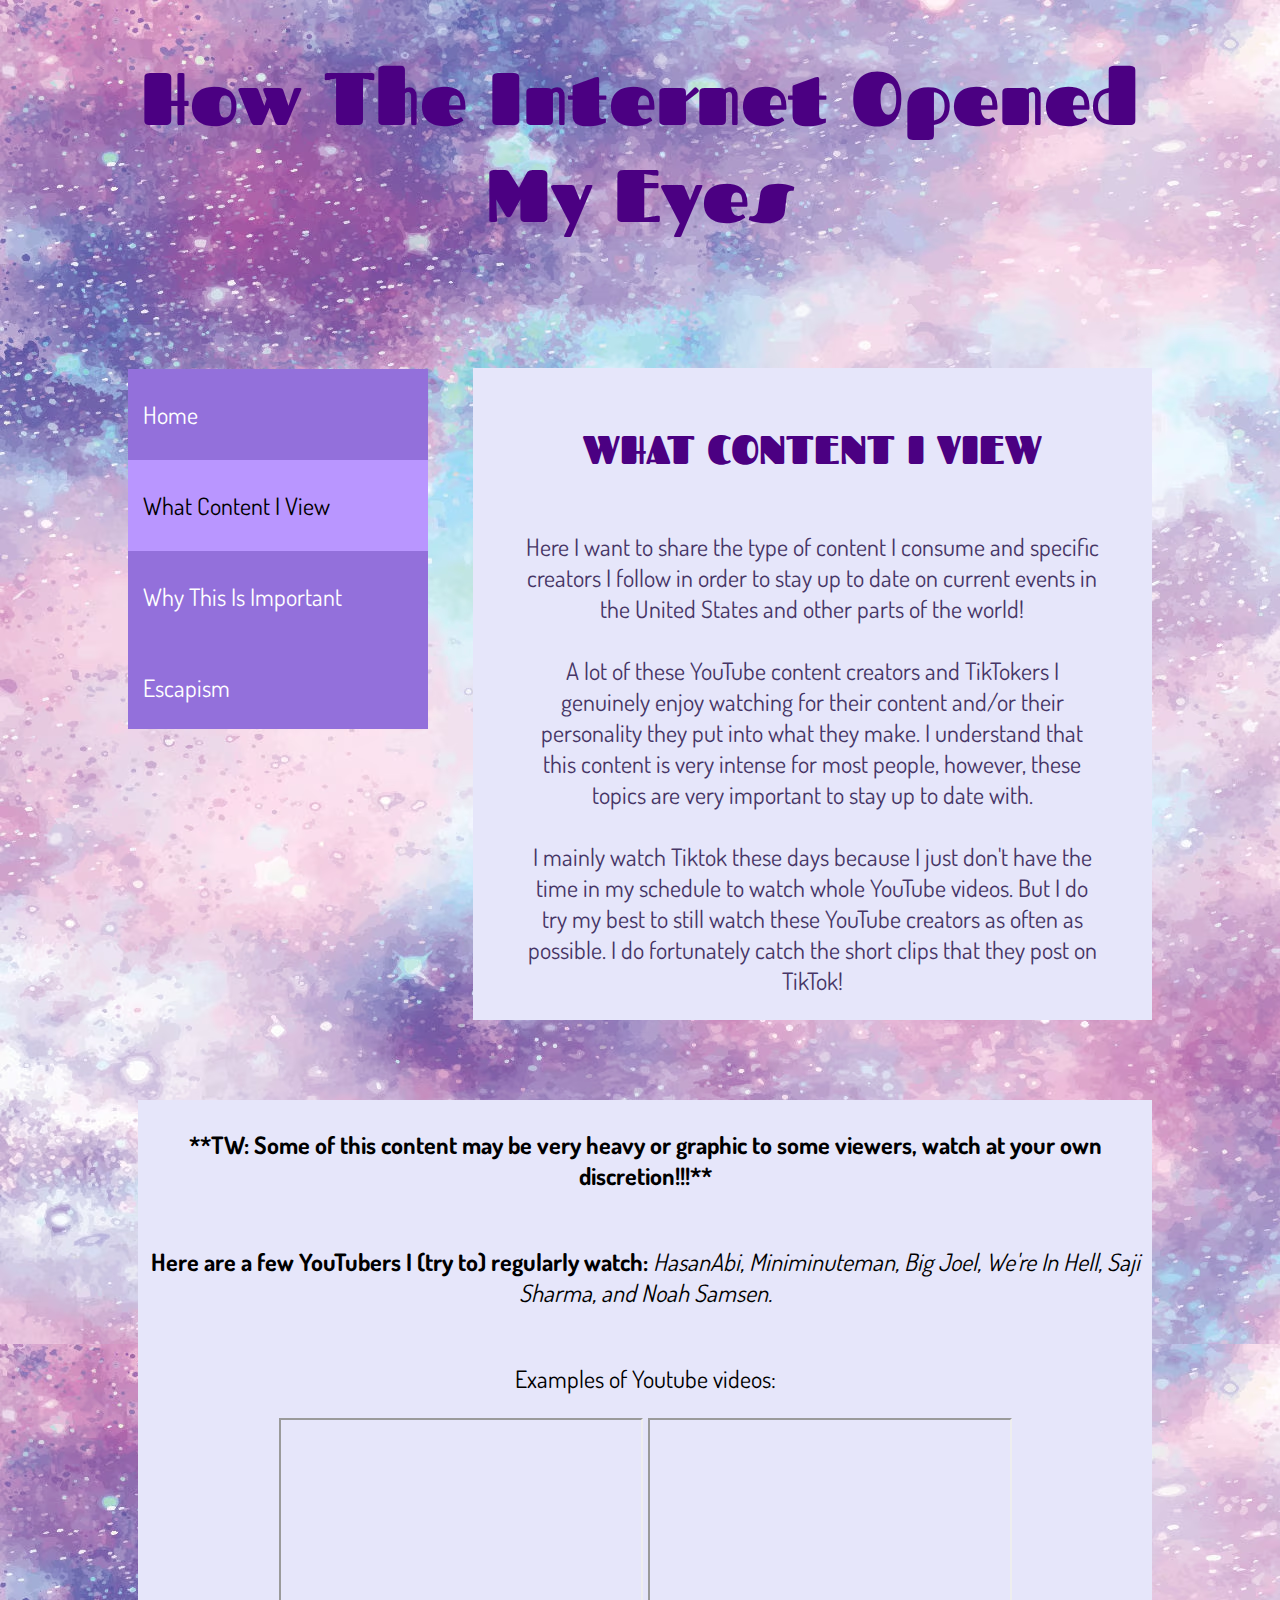
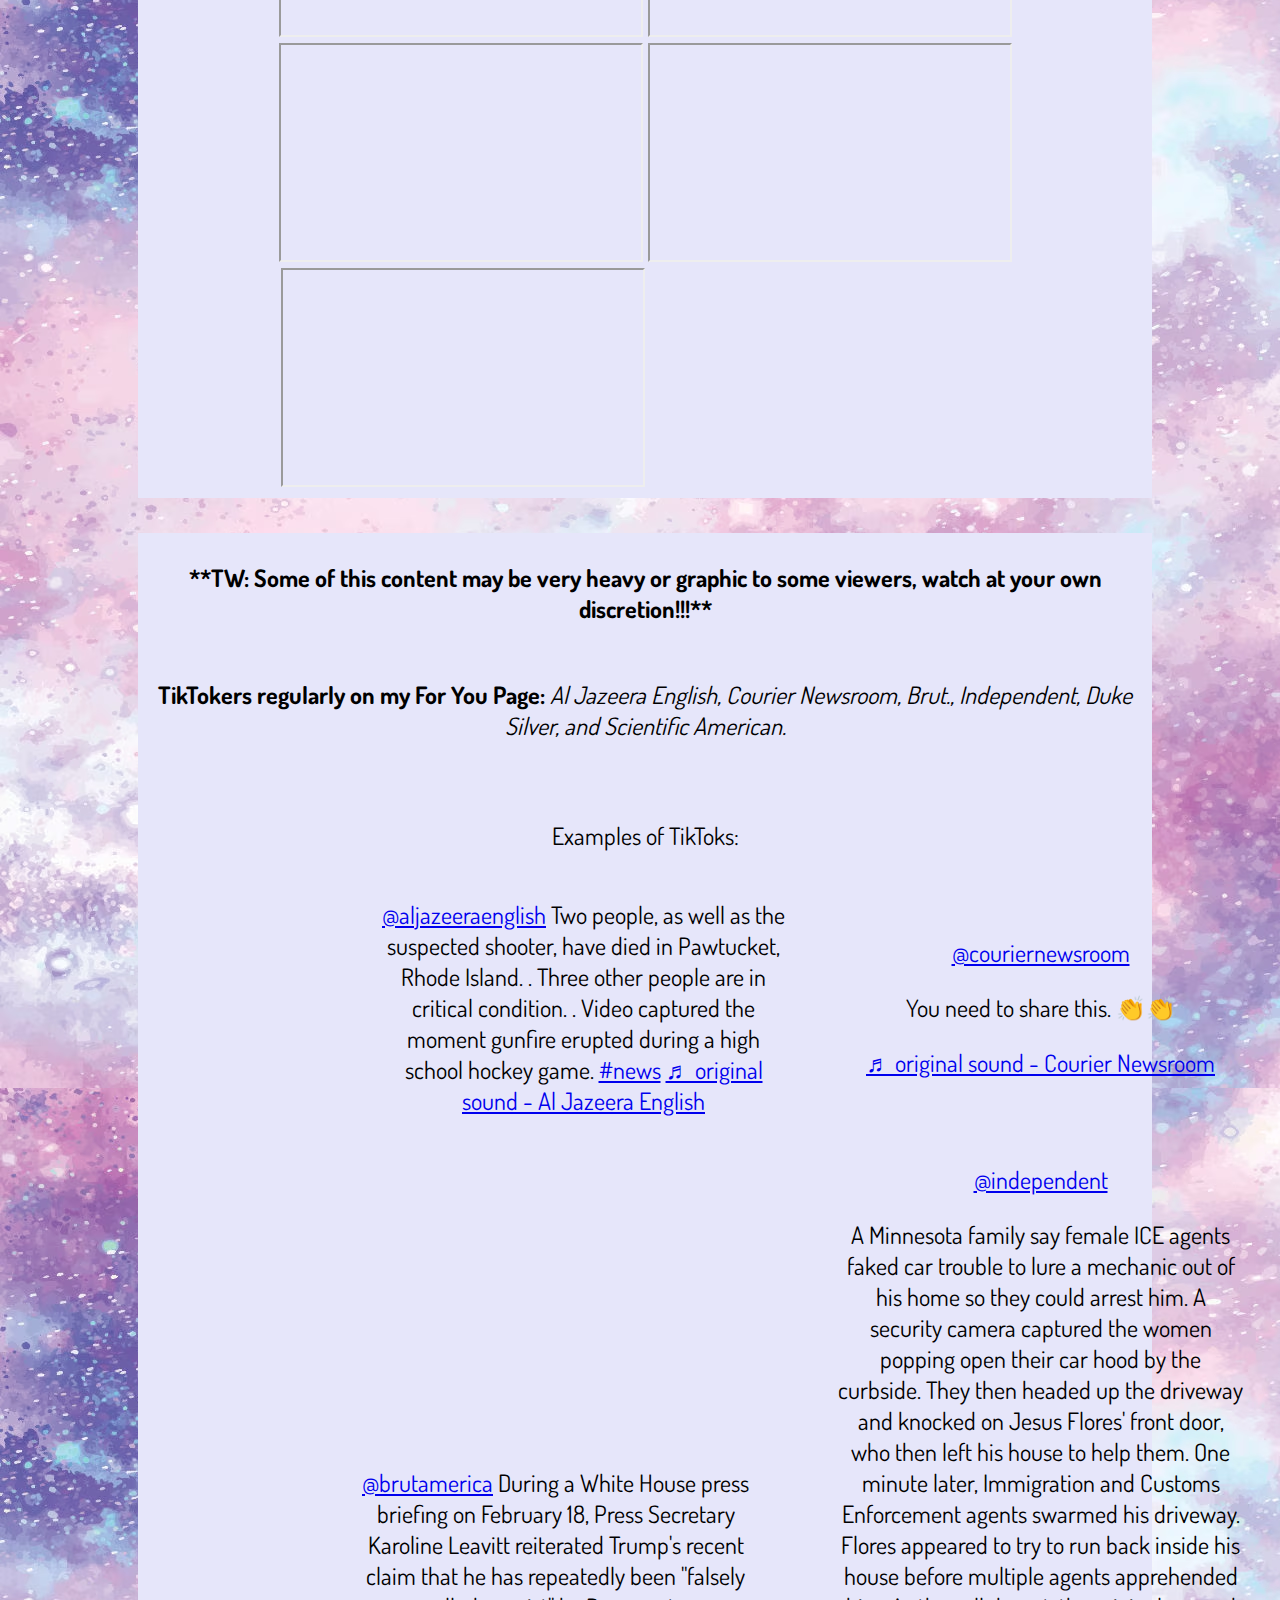
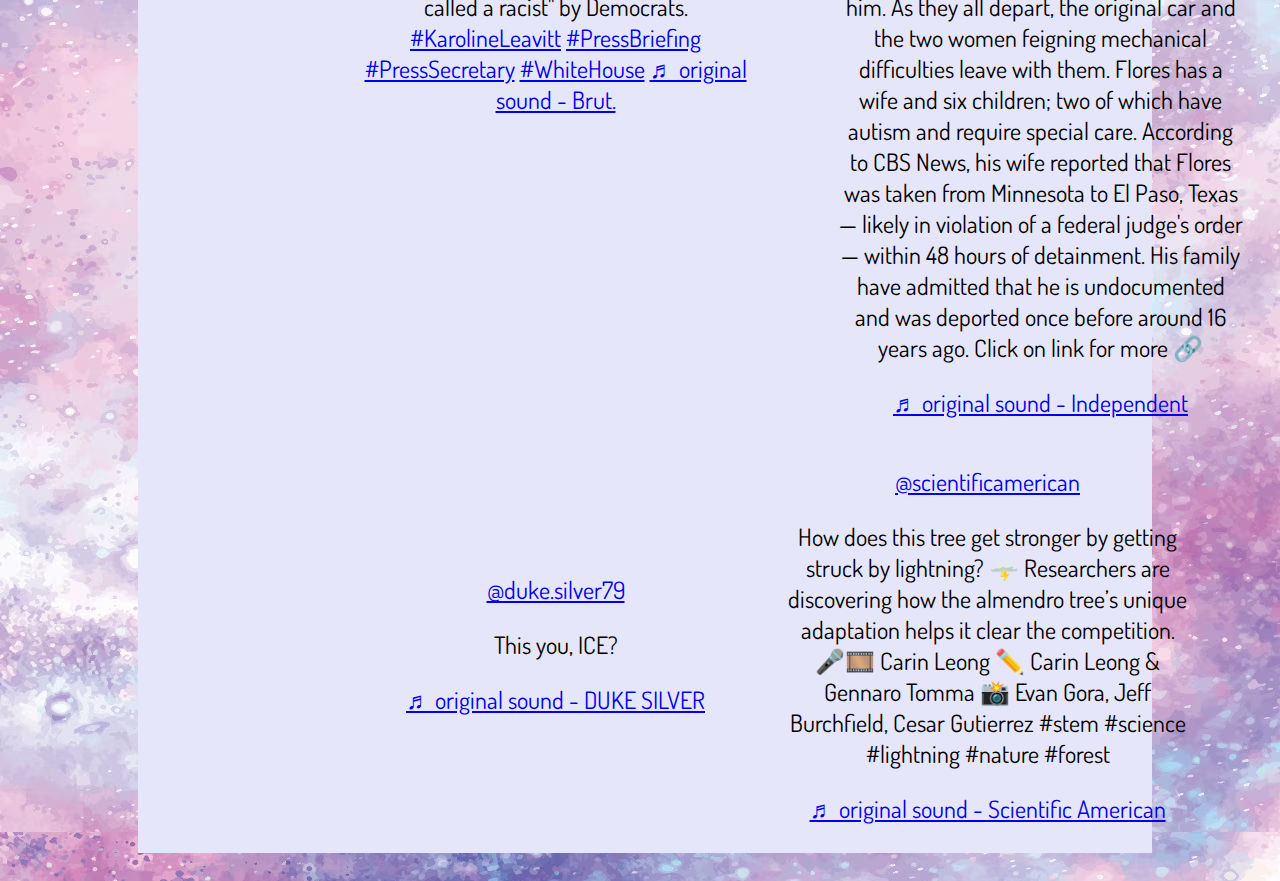
<file: content.html>
<!DOCTYPE html>
<html lang="en">
<head>
    <link rel="preconnect" href="https://fonts.googleapis.com">
    <link rel="preconnect" href="https://fonts.gstatic.com" crossorigin>
    <link href="https://fonts.googleapis.com/css2?family=Dosis:wght@200..800&family=Sulphur+Point:wght@300;400;700&display=swap" rel="stylesheet">
    <link rel="preconnect" href="https://fonts.googleapis.com">
<link rel="preconnect" href="https://fonts.gstatic.com" crossorigin>
<link href="https://fonts.googleapis.com/css2?family=Fascinate&display=swap" rel="stylesheet">
    <link rel="stylesheet" href="content.css">
    <title>Web Zine by Angel Fearrington</title>
    <meta name="viewport" content="width=device-width, initial-scale=1.0">
</head>
<body>
 <div id="page"></div>
 <div id="title">
    <h1><b>How The Internet Opened My Eyes</b></h1>
 </div>
 <br>
 <br>
 <br>
 <div class="grid-container">  
    <nav id="navbar" style="margin-bottom:10px;">
        <ul>
            <li><a href="index.html">Home</a></li>
            <li><a class="active" href="content.html">What Content I View</a></li>
            <li><a href="important.html">Why This Is Important</a></li>
            <li><a href="escapism.html">Escapism</a></li>
        </ul>  
    </nav>
 <div id="welcome">
    <div id="home">
      <br>
    <b>WHAT CONTENT I VIEW</b>
    </div> 
    <br> 
     <p>Here I want to share the type of content I consume and specific creators I follow in order to stay up to date on current events in the United States and other parts of the world!
      <br>
      <br>
     A lot of these YouTube content creators and TikTokers I genuinely enjoy watching for their content and/or their personality they put into what they make. I understand that this content is very intense for most people, however, these topics are very important to stay up to date with.
    <br>
    <br>
     I mainly watch Tiktok these days because I just don't have the time in my schedule to watch whole YouTube videos. But I do try my best to still watch these YouTube creators as often as possible. I do fortunately catch the short clips that they post on TikTok!</p> 
  </div>      
<br>

</div>
<br>
<br>
<div id="contentExamples">
  <div id="contentExamplesTitle">
  <h3>**TW: Some of this content may be very heavy or graphic to some viewers, watch at your own discretion!!!**</h3>
    <br>
    <b>Here are a few YouTubers I (try to) regularly watch: </b><i>HasanAbi, Miniminuteman, Big Joel, We're In Hell, Saji Sharma, and Noah Samsen.</i>
    <br>
    <br>
  <p>Examples of Youtube videos:</p></div>
  <div id="videos">
<iframe width="360" height="215" src="https://www.youtube.com/embed/rDOyXdib-A4?si=cSvR97lS97F_jTz0" title="YouTube video player" frameborder="2" allow="accelerometer; autoplay; clipboard-write; encrypted-media; gyroscope; picture-in-picture; web-share" referrerpolicy="strict-origin-when-cross-origin" allowfullscreen></iframe>

<iframe width="360" height="215" src="https://www.youtube.com/embed/EXCOCT2w0qA?si=U9lH_7FO6GdYnrlg" title="YouTube video player" frameborder="2" allow="accelerometer; autoplay; clipboard-write; encrypted-media; gyroscope; picture-in-picture; web-share" referrerpolicy="strict-origin-when-cross-origin" allowfullscreen></iframe>

<iframe width="360" height="215" src="https://www.youtube.com/embed/AOesmBsJAvU?si=4fp2eGE5r8ND_dAT" title="YouTube video player" frameborder="2" allow="accelerometer; autoplay; clipboard-write; encrypted-media; gyroscope; picture-in-picture; web-share" referrerpolicy="strict-origin-when-cross-origin" allowfullscreen></iframe>

<iframe width="360" height="215" src="https://www.youtube.com/embed/Pf64nBAfujk?si=loQQep-ymdvn9nu1" title="YouTube video player" frameborder="2" allow="accelerometer; autoplay; clipboard-write; encrypted-media; gyroscope; picture-in-picture; web-share" referrerpolicy="strict-origin-when-cross-origin" allowfullscreen></iframe>

<iframe width="360" height="215" src="https://www.youtube.com/embed/e8wxe5WL66g?si=dy6m0dbs75bG9uYX" title="YouTube video player" frameborder="2" allow="accelerometer; autoplay; clipboard-write; encrypted-media; gyroscope; picture-in-picture; web-share" referrerpolicy="strict-origin-when-cross-origin" allowfullscreen></iframe>

<iframe width="360" height="215" src="https://www.youtube.com/embed/Xyj2Jy0SlKs?si=xNBRfyqRU-8x59S-" title="YouTube video player" frameborder="0" allow="accelerometer; autoplay; clipboard-write; encrypted-media; gyroscope; picture-in-picture; web-share" referrerpolicy="strict-origin-when-cross-origin" allowfullscreen></iframe>
</div>
</div>
<br>
<div id="tiktokContent">
  <div id="tiktokContentExamples">
    <h3>**TW: Some of this content may be very heavy or graphic to some viewers, watch at your own discretion!!!**</h3>
    <br>
    <b>TikTokers regularly on my For You Page:</b> <i>Al Jazeera English, Courier Newsroom, Brut., Independent, Duke Silver, and Scientific American.</i></p>
    <br>
<p>Examples of TikToks:</p></div>
<div id="tiktoks">
<blockquote class="tiktok-embed" cite="https://www.tiktok.com/@aljazeeraenglish/video/7607802754345585951" data-video-id="7607802754345585951" style="max-width: 405px;min-width: 125px;" > <section> <a target="_blank" title="@aljazeeraenglish" href="https://www.tiktok.com/@aljazeeraenglish?refer=embed">@aljazeeraenglish</a> Two people, as well as the suspected shooter, have died in Pawtucket, Rhode Island.  . Three other people are in critical condition.  . Video captured the moment gunfire erupted during a high school hockey game. <a title="news" target="_blank" href="https://www.tiktok.com/tag/news?refer=embed">#news</a> <a target="_blank" title="♬ original sound  - Al Jazeera English" href="https://www.tiktok.com/music/original-sound-Al-Jazeera-English-7607807957698497310?refer=embed">♬ original sound  - Al Jazeera English</a> </section> </blockquote> <script async src="https://www.tiktok.com/embed.js"></script>

<blockquote class="tiktok-embed" cite="https://www.tiktok.com/@couriernewsroom/video/7606378879057399054" data-video-id="7606378879057399054" style="max-width: 405px;min-width: 125px;" > <section> <a target="_blank" title="@couriernewsroom" href="https://www.tiktok.com/@couriernewsroom?refer=embed">@couriernewsroom</a> <p>You need to share this. 👏👏</p> <a target="_blank" title="♬ original sound - Courier Newsroom" href="https://www.tiktok.com/music/original-sound-7606378882689813261?refer=embed">♬ original sound - Courier Newsroom</a> </section> </blockquote> <script async src="https://www.tiktok.com/embed.js"></script>
</div>
<div id="tiktoksTwo">
<blockquote class="tiktok-embed" cite="https://www.tiktok.com/@brutamerica/video/7608300473052859662" data-video-id="7608300473052859662" style="max-width: 405px;min-width: 125px;" > <section> <a target="_blank" title="@brutamerica" href="https://www.tiktok.com/@brutamerica?refer=embed">@brutamerica</a> During a White House press briefing on February 18, Press Secretary Karoline Leavitt reiterated Trump&#39;s recent claim that he has repeatedly been &#34;falsely called a racist&#34; by Democrats. <a title="karolineleavitt" target="_blank" href="https://www.tiktok.com/tag/karolineleavitt?refer=embed">#KarolineLeavitt</a> <a title="pressbriefing" target="_blank" href="https://www.tiktok.com/tag/pressbriefing?refer=embed">#PressBriefing</a> <a title="presssecretary" target="_blank" href="https://www.tiktok.com/tag/presssecretary?refer=embed">#PressSecretary</a> <a title="whitehouse" target="_blank" href="https://www.tiktok.com/tag/whitehouse?refer=embed">#WhiteHouse</a> <a target="_blank" title="♬ original sound  - Brut." href="https://www.tiktok.com/music/original-sound-Brut-7608300533425736461?refer=embed">♬ original sound  - Brut.</a> </section> </blockquote> <script async src="https://www.tiktok.com/embed.js"></script>

<blockquote class="tiktok-embed" cite="https://www.tiktok.com/@independent/video/7607905832986021153" data-video-id="7607905832986021153" style="max-width: 405px;min-width: 125px;" > <section> <a target="_blank" title="@independent" href="https://www.tiktok.com/@independent?refer=embed">@independent</a> <p>A Minnesota family say female ICE agents faked car trouble to lure a mechanic out of his home so they could arrest him. A security camera captured the women popping open their car hood by the curbside. They then headed up the driveway and knocked on Jesus Flores&#39; front door, who then left his house to help them. One minute later, Immigration and Customs Enforcement agents swarmed his driveway. Flores appeared to try to run back inside his house before multiple agents apprehended him. As they all depart, the original car and the two women feigning mechanical difficulties leave with them. Flores has a wife and six children; two of which have autism and require special care. According to CBS News, his wife reported that Flores was taken from Minnesota to El Paso, Texas — likely in violation of a federal judge&#39;s order — within 48 hours of detainment. His family have admitted that he is undocumented and was deported once before around 16 years ago. Click on link for more 🔗</p> <a target="_blank" title="♬ original sound  - Independent" href="https://www.tiktok.com/music/original-sound-Independent-7607905881057315616?refer=embed">♬ original sound  - Independent</a> </section> </blockquote> <script async src="https://www.tiktok.com/embed.js"></script>
</div>
<div id="tiktoksThree">
<blockquote class="tiktok-embed" cite="https://www.tiktok.com/@duke.silver79/video/7601206098955160845" data-video-id="7601206098955160845" style="max-width: 405px;min-width: 125px;" > <section> <a target="_blank" title="@duke.silver79" href="https://www.tiktok.com/@duke.silver79?refer=embed">@duke.silver79</a> <p>This you, ICE? </p> <a target="_blank" title="♬ original sound - DUKE SILVER" href="https://www.tiktok.com/music/original-sound-7601206127895792439?refer=embed">♬ original sound - DUKE SILVER</a> </section> </blockquote> <script async src="https://www.tiktok.com/embed.js"></script>

<blockquote class="tiktok-embed" cite="https://www.tiktok.com/@scientificamerican/video/7593415064384736525" data-video-id="7593415064384736525" style="max-width: 405px;min-width: 125px;" > <section> <a target="_blank" title="@scientificamerican" href="https://www.tiktok.com/@scientificamerican?refer=embed">@scientificamerican</a> <p>How does this tree get stronger by getting struck by lightning? 🌩️ Researchers are discovering how the almendro tree’s unique adaptation helps it clear the competition. 🎤🎞️ Carin Leong ✏️ Carin Leong &#38; Gennaro Tomma 📸 Evan Gora, Jeff Burchfield, Cesar Gutierrez #stem #science #lightning #nature #forest</p> <a target="_blank" title="♬ original sound  - Scientific American" href="https://www.tiktok.com/music/original-sound-Scientific-American-7593415139961965367?refer=embed">♬ original sound  - Scientific American</a> </section> </blockquote> <script async src="https://www.tiktok.com/embed.js"></script>
</div>
</div>      
<br>

<script>
    window.addEventListener('mousemove', function(e) {
      var arr = [1, 0.9, 0.8, 0.5, 0.2];

      arr.forEach(function(i) {
        var x = (1 - i) * 75;
        var star = document.createElement('div');

        star.className = 'star';
        star.style.top = e.pageY + Math.round(Math.random() * x - x / 2) + 'px';
        star.style.left = e.pageX + Math.round(Math.random() * x - x / 2) + 'px';

        document.body.appendChild(star);

        window.setTimeout(function() {
          document.body.removeChild(star);
        }, Math.round(Math.random() * i * 600));
      });
    }, false);
</script>
</body>
</html>
</file>
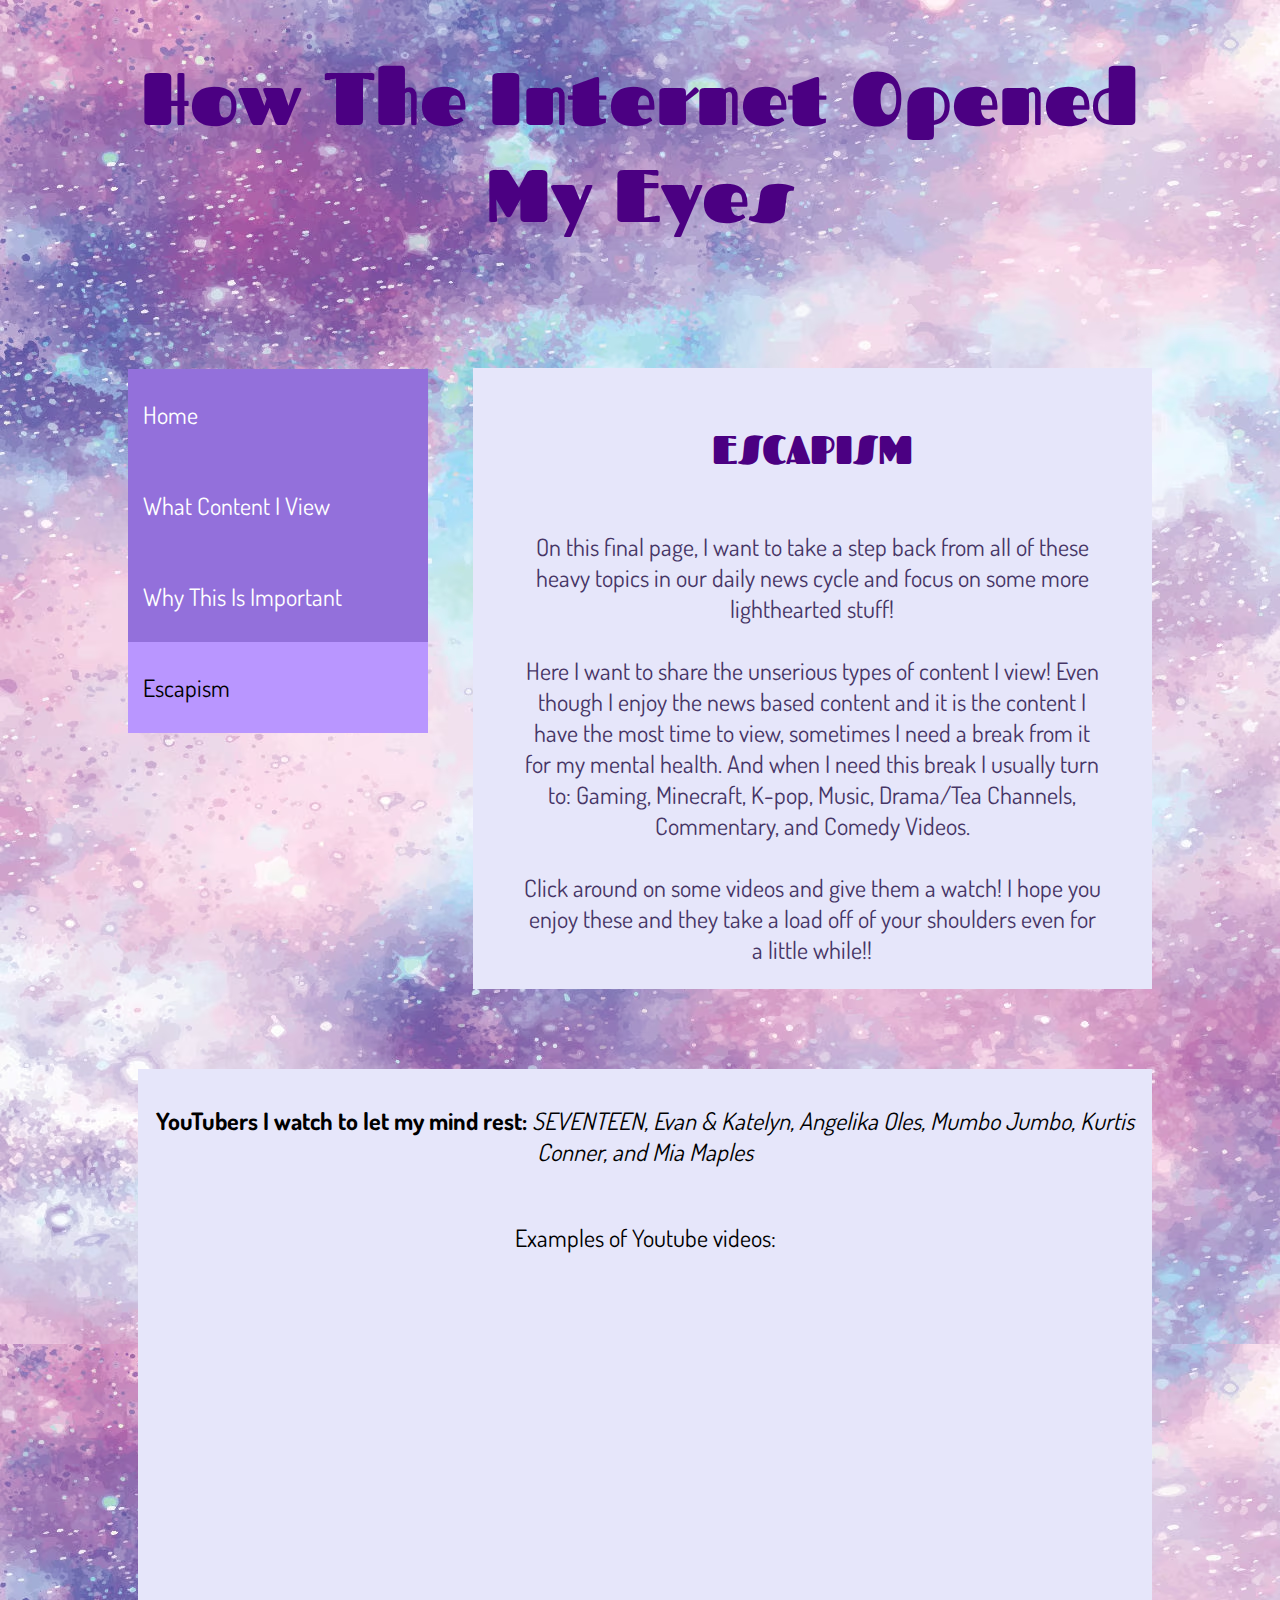
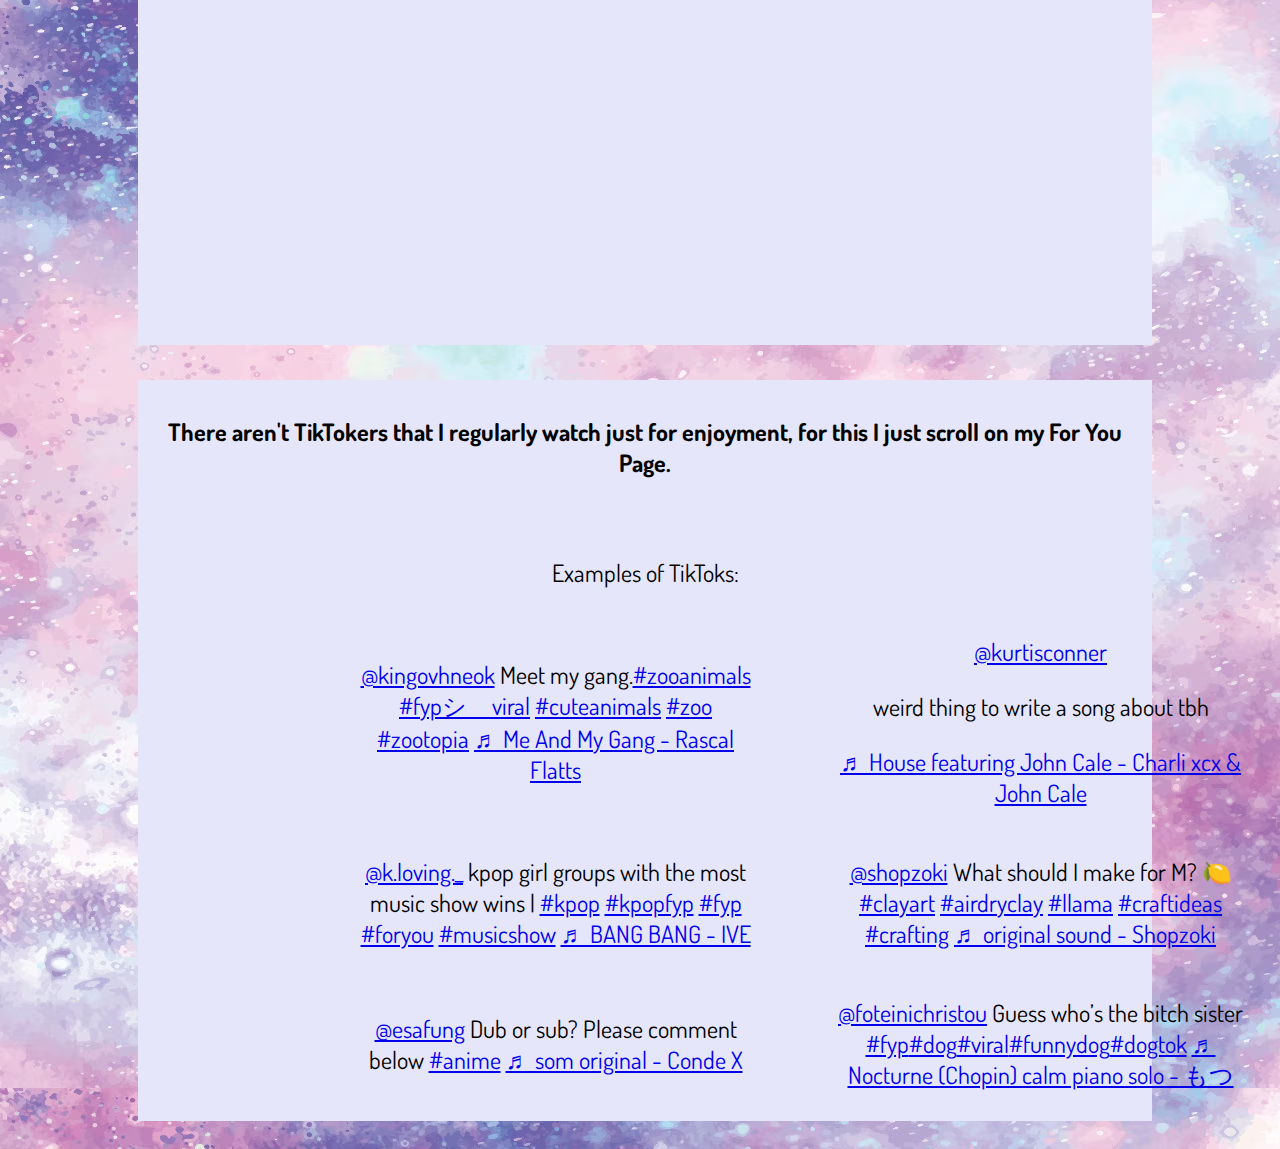
<file: escapism.html>
<!DOCTYPE html>
<html lang="en">
<head>
    <link rel="preconnect" href="https://fonts.googleapis.com">
    <link rel="preconnect" href="https://fonts.gstatic.com" crossorigin>
    <link href="https://fonts.googleapis.com/css2?family=Dosis:wght@200..800&family=Sulphur+Point:wght@300;400;700&display=swap" rel="stylesheet">
    <link rel="preconnect" href="https://fonts.googleapis.com">
<link rel="preconnect" href="https://fonts.gstatic.com" crossorigin>
<link href="https://fonts.googleapis.com/css2?family=Fascinate&display=swap" rel="stylesheet">
    <link rel="stylesheet" href="escapism.css">
    <title>Web Zine by Angel Fearrington</title>
    <meta name="viewport" content="width=device-width, initial-scale=1.0">
</head>
<body>
 <div id="page"></div>
 <div id="title">
    <h1><b>How The Internet Opened My Eyes</b></h1>
 </div>
 <br>
 <br>
 <br>
 <div class="grid-container">  
    <nav id="navbar" style="margin-bottom:10px;">
        <ul>
            <li><a href="index.html">Home</a></li>
            <li><a href="content.html">What Content I View</a></li>
            <li><a href="important.html">Why This Is Important</a></li>
            <li><a class="active" href="escapism.html">Escapism</a></li>
        </ul>  
    </nav>
 <div id="welcome">
    <div id="home">
      <br>
    <b>ESCAPISM</b>
    </div> 
    <br> 
     <p>On this final page, I want to take a step back from all of these heavy topics in our daily news cycle and focus on some more lighthearted stuff!
      <br>
      <br>
     Here I want to share the unserious types of content I view! Even though I enjoy the news based content and it is the content I have the most time to view, sometimes I need a break from it for my mental health. And when I need this break I usually turn to: Gaming, Minecraft, K-pop, Music, Drama/Tea Channels, Commentary, and Comedy Videos.
    <br>
    <br>
    Click around on some videos and give them a watch! I hope you enjoy these and they take a load off of your shoulders even for a little while!!</p>
  </div>      
<br>

</div>
<br>
<br>
<div id="contentExamples">
  <div id="contentExamplesTitle">
    <br>
    <b>YouTubers I watch to let my mind rest:</b><i> SEVENTEEN, Evan & Katelyn, Angelika Oles, Mumbo Jumbo, Kurtis Conner, and Mia Maples</i>
    <br>
    <br>
  <p>Examples of Youtube videos:</p></div>
  <div id="videos">
<iframe width="360" height="215" src="https://www.youtube.com/embed/QqpuUz2TUB0?si=AuO1me32g0IscJQ9" title="YouTube video player" frameborder="0" allow="accelerometer; autoplay; clipboard-write; encrypted-media; gyroscope; picture-in-picture; web-share" referrerpolicy="strict-origin-when-cross-origin" allowfullscreen></iframe>
<iframe width="360" height="215" src="https://www.youtube.com/embed/6pq4pgpQTf4?si=rCN5Dc1fqk04pFKl" title="YouTube video player" frameborder="0" allow="accelerometer; autoplay; clipboard-write; encrypted-media; gyroscope; picture-in-picture; web-share" referrerpolicy="strict-origin-when-cross-origin" allowfullscreen></iframe>
<iframe width="360" height="215" src="https://www.youtube.com/embed/Dws37gZWBCs?si=PPk_7gmfnBEmFq7F" title="YouTube video player" frameborder="0" allow="accelerometer; autoplay; clipboard-write; encrypted-media; gyroscope; picture-in-picture; web-share" referrerpolicy="strict-origin-when-cross-origin" allowfullscreen></iframe>
<iframe width="360" height="215" src="https://www.youtube.com/embed/IOPmtJgxznw?si=YUmrhWfO3bIQxwnt" title="YouTube video player" frameborder="0" allow="accelerometer; autoplay; clipboard-write; encrypted-media; gyroscope; picture-in-picture; web-share" referrerpolicy="strict-origin-when-cross-origin" allowfullscreen></iframe>
<iframe width="360" height="215" src="https://www.youtube.com/embed/aPKHQmzRMrQ?si=9aASMCanxRbB-22q" title="YouTube video player" frameborder="0" allow="accelerometer; autoplay; clipboard-write; encrypted-media; gyroscope; picture-in-picture; web-share" referrerpolicy="strict-origin-when-cross-origin" allowfullscreen></iframe>
<iframe width="360" height="215" src="https://www.youtube.com/embed/LeGcbc87JxU?si=Rc9tjP5YfqXPytxz" title="YouTube video player" frameborder="0" allow="accelerometer; autoplay; clipboard-write; encrypted-media; gyroscope; picture-in-picture; web-share" referrerpolicy="strict-origin-when-cross-origin" allowfullscreen></iframe>
</div>
</div>
<br>
<div id="tiktokContent">
  <div id="tiktokContentExamples">
    <br>
    <b>There aren't TikTokers that I regularly watch just for enjoyment, for this I just scroll on my For You Page.</b></p>
    <br>
<p>Examples of TikToks:</p></div>
<div id="tiktoks">
<blockquote class="tiktok-embed" cite="https://www.tiktok.com/@kingovhneok/video/7608003559556123917" data-video-id="7608003559556123917" style="max-width: 405px;min-width: 125px;" > <section> <a target="_blank" title="@kingovhneok" href="https://www.tiktok.com/@kingovhneok?refer=embed">@kingovhneok</a> Meet my gang.<a title="zooanimals" target="_blank" href="https://www.tiktok.com/tag/zooanimals?refer=embed">#zooanimals</a> <a title="fypシ゚viral" target="_blank" href="https://www.tiktok.com/tag/fyp%E3%82%B7%E3%82%9Aviral?refer=embed">#fypシ゚viral</a> <a title="cuteanimals" target="_blank" href="https://www.tiktok.com/tag/cuteanimals?refer=embed">#cuteanimals</a> <a title="zoo" target="_blank" href="https://www.tiktok.com/tag/zoo?refer=embed">#zoo</a> <a title="zootopia" target="_blank" href="https://www.tiktok.com/tag/zootopia?refer=embed">#zootopia</a> <a target="_blank" title="♬ Me And My Gang - Rascal Flatts" href="https://www.tiktok.com/music/Me-And-My-Gang-242978661652623360?refer=embed">♬ Me And My Gang - Rascal Flatts</a> </section> </blockquote> <script async src="https://www.tiktok.com/embed.js"></script>
<blockquote class="tiktok-embed" cite="https://www.tiktok.com/@kurtisconner/video/7607178485550877970" data-video-id="7607178485550877970" style="max-width: 405px;min-width: 125px;" > <section> <a target="_blank" title="@kurtisconner" href="https://www.tiktok.com/@kurtisconner?refer=embed">@kurtisconner</a> <p>weird thing to write a song about tbh</p> <a target="_blank" title="♬ House featuring John Cale - Charli xcx &#38; John Cale" href="https://www.tiktok.com/music/House-featuring-John-Cale-7571057519797487632?refer=embed">♬ House featuring John Cale - Charli xcx &#38; John Cale</a> </section> </blockquote> <script async src="https://www.tiktok.com/embed.js"></script>
</div>
<div id="tiktoksTwo">
<blockquote class="tiktok-embed" cite="https://www.tiktok.com/@k.loving._/video/7606734416483765526" data-video-id="7606734416483765526" style="max-width: 405px;min-width: 125px;" > <section> <a target="_blank" title="@k.loving._" href="https://www.tiktok.com/@k.loving._?refer=embed">@k.loving._</a> kpop girl groups with the most music show wins | <a title="kpop" target="_blank" href="https://www.tiktok.com/tag/kpop?refer=embed">#kpop</a> <a title="kpopfyp" target="_blank" href="https://www.tiktok.com/tag/kpopfyp?refer=embed">#kpopfyp</a> <a title="fyp" target="_blank" href="https://www.tiktok.com/tag/fyp?refer=embed">#fyp</a> <a title="foryou" target="_blank" href="https://www.tiktok.com/tag/foryou?refer=embed">#foryou</a> <a title="musicshow" target="_blank" href="https://www.tiktok.com/tag/musicshow?refer=embed">#musicshow</a> <a target="_blank" title="♬ BANG BANG - IVE" href="https://www.tiktok.com/music/BANG-BANG-7600624977247307777?refer=embed">♬ BANG BANG - IVE</a> </section> </blockquote> <script async src="https://www.tiktok.com/embed.js"></script>
<blockquote class="tiktok-embed" cite="https://www.tiktok.com/@shopzoki/video/7607144429291310350" data-video-id="7607144429291310350" style="max-width: 405px;min-width: 125px;" > <section> <a target="_blank" title="@shopzoki" href="https://www.tiktok.com/@shopzoki?refer=embed">@shopzoki</a> What should I make for M? 🍋    <a title="clayart" target="_blank" href="https://www.tiktok.com/tag/clayart?refer=embed">#clayart</a> <a title="airdryclay" target="_blank" href="https://www.tiktok.com/tag/airdryclay?refer=embed">#airdryclay</a> <a title="llama" target="_blank" href="https://www.tiktok.com/tag/llama?refer=embed">#llama</a> <a title="craftideas" target="_blank" href="https://www.tiktok.com/tag/craftideas?refer=embed">#craftideas</a> <a title="crafting" target="_blank" href="https://www.tiktok.com/tag/crafting?refer=embed">#crafting</a> <a target="_blank" title="♬ original sound - Shopzoki" href="https://www.tiktok.com/music/original-sound-7607144517015227150?refer=embed">♬ original sound - Shopzoki</a> </section> </blockquote> <script async src="https://www.tiktok.com/embed.js"></script>
</div>
<div id="tiktoksThree">
<blockquote class="tiktok-embed" cite="https://www.tiktok.com/@esafung/video/7605404731464355079" data-video-id="7605404731464355079" style="max-width: 405px;min-width: 125px;" > <section> <a target="_blank" title="@esafung" href="https://www.tiktok.com/@esafung?refer=embed">@esafung</a> Dub or sub? Please comment below <a title="anime" target="_blank" href="https://www.tiktok.com/tag/anime?refer=embed">#anime</a> <a target="_blank" title="♬ som original - Conde X" href="https://www.tiktok.com/music/som-original-7495435192558275333?refer=embed">♬ som original - Conde X</a> </section> </blockquote> <script async src="https://www.tiktok.com/embed.js"></script>
<blockquote class="tiktok-embed" cite="https://www.tiktok.com/@foteinichristou/video/7602590109870869782" data-video-id="7602590109870869782" style="max-width: 405px;min-width: 125px;" > <section> <a target="_blank" title="@foteinichristou" href="https://www.tiktok.com/@foteinichristou?refer=embed">@foteinichristou</a> Guess who’s the bitch sister <a title="fyp" target="_blank" href="https://www.tiktok.com/tag/fyp?refer=embed">#fyp</a><a title="dog" target="_blank" href="https://www.tiktok.com/tag/dog?refer=embed">#dog</a><a title="viral" target="_blank" href="https://www.tiktok.com/tag/viral?refer=embed">#viral</a><a title="funnydog" target="_blank" href="https://www.tiktok.com/tag/funnydog?refer=embed">#funnydog</a><a title="dogtok" target="_blank" href="https://www.tiktok.com/tag/dogtok?refer=embed">#dogtok</a> <a target="_blank" title="♬ Nocturne (Chopin) calm piano solo - もつ" href="https://www.tiktok.com/music/Nocturne-Chopin-6817179217642424321?refer=embed">♬ Nocturne (Chopin) calm piano solo - もつ</a> </section> </blockquote> <script async src="https://www.tiktok.com/embed.js"></script>
</div>
</div>      
<br>

<script>
    window.addEventListener('mousemove', function(e) {
      var arr = [1, 0.9, 0.8, 0.5, 0.2];

      arr.forEach(function(i) {
        var x = (1 - i) * 75;
        var star = document.createElement('div');

        star.className = 'star';
        star.style.top = e.pageY + Math.round(Math.random() * x - x / 2) + 'px';
        star.style.left = e.pageX + Math.round(Math.random() * x - x / 2) + 'px';

        document.body.appendChild(star);

        window.setTimeout(function() {
          document.body.removeChild(star);
        }, Math.round(Math.random() * i * 600));
      });
    }, false);
</script>
</body>
</html>
</file>
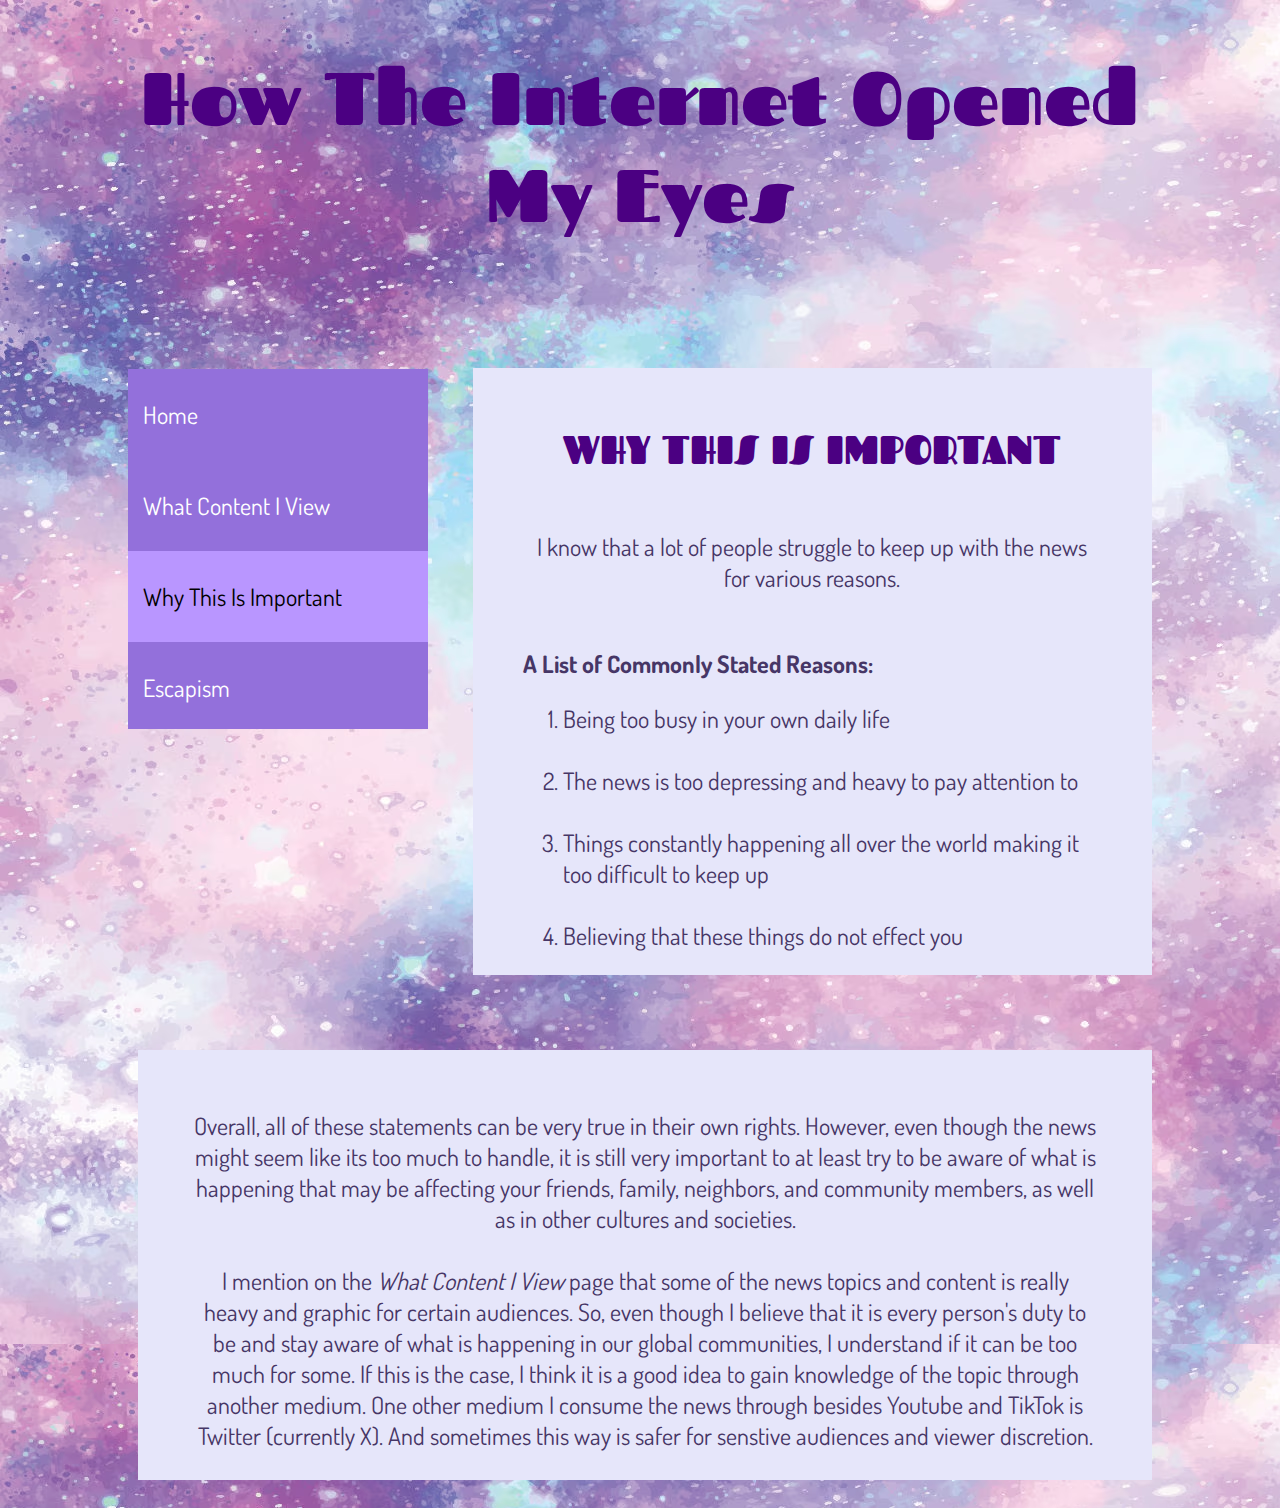
<file: important.html>
<!DOCTYPE html>
<html lang="en">
<head>
    <link rel="preconnect" href="https://fonts.googleapis.com">
    <link rel="preconnect" href="https://fonts.gstatic.com" crossorigin>
    <link href="https://fonts.googleapis.com/css2?family=Dosis:wght@200..800&family=Sulphur+Point:wght@300;400;700&display=swap" rel="stylesheet">
    <link rel="preconnect" href="https://fonts.googleapis.com">
<link rel="preconnect" href="https://fonts.gstatic.com" crossorigin>
<link href="https://fonts.googleapis.com/css2?family=Fascinate&display=swap" rel="stylesheet">
    <link rel="stylesheet" href="important.css">
    <title>Web Zine by Angel Fearrington</title>
    <meta name="viewport" content="width=device-width, initial-scale=1.0">
</head>
<body>
 <div id="page"></div>
 <div id="title">
    <h1><b>How The Internet Opened My Eyes</b></h1>
 </div>
 <br>
 <br>
 <br>
 <div class="grid-container">  
    <nav id="navbar" style="margin-bottom:10px;">
        <ul>
            <li><a href="index.html">Home</a></li>
            <li><a href="content.html">What Content I View</a></li>
            <li><a class="active" href="important.html">Why This Is Important</a></li>
            <li><a href="escapism.html">Escapism</a></li>
        </ul>  
    </nav>
 <div id="welcome">
    <div id="home">
      <br>
    <b>WHY THIS IS IMPORTANT</b>
    </div> 
    <br> 
     <p>I know that a lot of people struggle to keep up with the news for various reasons.</p>
   <br>
   <div id="ReasonsList">
   <b>A List of Commonly Stated Reasons:</b>
  <ol>
   <li>Being too busy in your own daily life</li>
   <br>
   <li>The news is too depressing and heavy to pay attention to</li>
   <br>
   <li>Things constantly happening all over the world making it too difficult to keep up</li>
   <br>
   <li>Believing that these things do not effect you</li>
  </ol>
  </div>
  </div>
  </div> 
  <br>
  <br>
  <br>
  <div id="Overall">
    <div id="OverallText">
  <br>
<p>Overall, all of these statements can be very true in their own rights. However, even though the news might seem like its too much to handle, it is still very important to at least try to be aware of what is happening that may be affecting your friends, family, neighbors, and community members, as well as in other cultures and societies.
  <br>
  <br>
  I mention on the <i>What Content I View</i> page that some of the news topics and content is really heavy and graphic for certain audiences. So, even though I believe that it is every person's duty to be and stay aware of what is happening in our global communities, I understand if it can be too much for some. If this is the case, I think it is a good idea to gain knowledge of the topic through another medium. One other medium I consume the news through besides Youtube and TikTok is Twitter (currently X). And sometimes this way is safer for senstive audiences and viewer discretion.
</p>
</div>
 </div>    
<br>






<script>
    window.addEventListener('mousemove', function(e) {
      var arr = [1, 0.9, 0.8, 0.5, 0.2];

      arr.forEach(function(i) {
        var x = (1 - i) * 75;
        var star = document.createElement('div');

        star.className = 'star';
        star.style.top = e.pageY + Math.round(Math.random() * x - x / 2) + 'px';
        star.style.left = e.pageX + Math.round(Math.random() * x - x / 2) + 'px';

        document.body.appendChild(star);

        window.setTimeout(function() {
          document.body.removeChild(star);
        }, Math.round(Math.random() * i * 600));
      });
    }, false);
</script>
</body>
</html>
</file>
<file: content.css>
#title{
  font-family: "Fascinate", system-ui;
  font-weight: 400;
  font-style: normal; 
  background-color:transparent;
  color:indigo;
  font-size:2.3rem;
  text-align:center;
}
h1{
    display:block;
    font-size:2em;   
}
#navbar{
  font-family: "Dosis", sans-serif;
  font-optical-sizing: auto;
  font-style: normal;
  background-color:transparent;
  margin-top:1px;
  font-size:1.5rem;
  width:300px;
  height:500px;
}
ul{
    list-style-type:none;
    margin:0;
    padding:0;
    background-color:mediumpurple;
    height:360px;
}
li a{
    display:block;
    color:white;
    padding:30px 15px;
    text-decoration:none;
}
li a.active{
    background-color:rgb(185, 150, 255);
    color:black;
}
li a:hover{
    background-color:rgb(198, 170, 255);
    color:black;
    cursor:url('images/giphy_s.gif'),auto;
}
#welcome{
    font-size:1.5rem;
    background-color:lavender;
    color:rgb(70, 54, 102);
    text-align:center;
    padding-left:50px;
    padding-right:50px;
}
#home{
    background-color:lavender;
    color:indigo;
    text-align:center;
    font-size:2.5rem;
    font-family: "Fascinate", system-ui;
  font-weight: 400;
  font-style: normal;
}
.grid-container{
    display: grid;
    grid-template-columns: 0.5fr 1fr;
    gap: 5px;
    margin-top: 15px; 
}
#contentExamples{
  font-family: "Dosis", sans-serif;
  font-optical-sizing: auto;
  font-style: normal;
  background-color:lavender;
  margin-top:15px;
  text-align:center;
  font-size:1.5rem;
  margin-left:10px;
  padding:5px;
}
#tiktokContent{
  font-family: "Dosis", sans-serif;
  font-optical-sizing: auto;
  font-style: normal;
  background-color:lavender;
  margin-top:15px;
  text-align:center;
  font-size:1.5rem;
  margin-left:10px; 
  padding:5px; 
}
#tiktoks{
  display: flex;
  padding-left:155px;
  padding-right:155px;
  width:1000px;
  justify-content: center;
  align-items: center;
}
#tiktoksTwo{
  display: flex;
  padding-left:155px;
  padding-right:155px;
  width:1000px;
  justify-content: center;
  align-items: center;
}
#tiktoksThree{
  display: flex;
  padding-left:155px;
  padding-right:155px;
  width:1000px;
  justify-content: center;
  align-items: center;
}

h3{
    font-size: 1.5rem;
    animation-name:changeFont;
    animation-duration:10s;
    animation-iteration-count:infinite;
    animation-direction:alternate;
}
@keyframes changeFont{
    0%{color:deeppink;}
    5%{color:black;}
    10%{color:red;}
    15%{color:black;}
    20%{color:deeppink;}
    25%{color:black;}
    30%{color:red;}
    35%{color:black;}
    40%{color:deeppink;}
    45%{color:black;}
    50%{color:red;}
    55%{color:black;}
    60%{color:deeppink;}
    65%{color:black;}
    70%{color:red;}
    75%{color:black;}
    80%{color:deeppink;}
    85%{color:black;}
    90%{color:red;}
    95%{color:black;}
    100%{color:deeppink;}
}



body{
  background-color:rgb(231, 182, 255);
  background-image:url('images/il_fullxfull.2410503726_5nt6.avif');
  font-family: "Dosis", sans-serif;
  font-optical-sizing: auto;
  font-style: normal;
  margin-left:10%;
  margin-right:10%;
}
*{
    cursor: url('images/594-5940098_pompompurin.png'), auto;
}
.star {
	position: fixed;
	pointer-events: none;
}

.star:before, .star:after {
	position: absolute;
	top: 0;
	left: 0;
	content: '\2726';
	font-size: 9px;
}

.star:before {
	color: transparent;
	text-shadow: 0 0 3px rgb(255, 255, 255);
}

.star:after {
	background: rgb(255, 255, 255);
	-webkit-background-clip: text;
	-webkit-text-fill-color: transparent;
}
</file>
<file: escapism.css>
#title{
  font-family: "Fascinate", system-ui;
  font-weight: 400;
  font-style: normal; 
  background-color:transparent;
  color:indigo;
  font-size:2.3rem;
  text-align:center;
}
h1{
    display:block;
    font-size:2em;   
}
#navbar{
  font-family: "Dosis", sans-serif;
  font-optical-sizing: auto;
  font-style: normal;
  background-color:transparent;
  margin-top:1px;
  font-size:1.5rem;
  width:300px;
  height:500px;
}
ul{
    list-style-type:none;
    margin:0;
    padding:0;
    background-color:mediumpurple;
    height:360px;
}
li a{
    display:block;
    color:white;
    padding:30px 15px;
    text-decoration:none;
}
li a.active{
    background-color:rgb(185, 150, 255);
    color:black;
}
li a:hover{
    background-color:rgb(198, 170, 255);
    color:black;
    cursor:url('images/giphy_s.gif'),auto;
}
#welcome{
    font-size:1.5rem;
    background-color:lavender;
    color:rgb(70, 54, 102);
    text-align:center;
    padding-left:50px;
    padding-right:50px;
}
#home{
    background-color:lavender;
    color:indigo;
    text-align:center;
    font-size:2.5rem;
    font-family: "Fascinate", system-ui;
  font-weight: 400;
  font-style: normal;
}
.grid-container{
    display: grid;
    grid-template-columns: 0.5fr 1fr;
    gap: 5px;
    margin-top: 15px; 
}
#contentExamples{
  font-family: "Dosis", sans-serif;
  font-optical-sizing: auto;
  font-style: normal;
  background-color:lavender;
  margin-top:15px;
  text-align:center;
  font-size:1.5rem;
  margin-left:10px;
  padding:5px;
}
#tiktokContent{
  font-family: "Dosis", sans-serif;
  font-optical-sizing: auto;
  font-style: normal;
  background-color:lavender;
  margin-top:15px;
  text-align:center;
  font-size:1.5rem;
  margin-left:10px; 
  padding:5px; 
}
#tiktoks{
  display: flex;
  padding-left:155px;
  padding-right:155px;
  width:1000px;
  justify-content: center;
  align-items: center;
}
#tiktoksTwo{
  display: flex;
  padding-left:155px;
  padding-right:155px;
  width:1000px;
  justify-content: center;
  align-items: center;
}
#tiktoksThree{
  display: flex;
  padding-left:155px;
  padding-right:155px;
  width:1000px;
  justify-content: center;
  align-items: center;
}

h3{
    font-size: 1.5rem;
    animation-name:changeFont;
    animation-duration:10s;
    animation-iteration-count:infinite;
    animation-direction:alternate;
}
@keyframes changeFont{
    0%{color:deeppink;}
    5%{color:black;}
    10%{color:red;}
    15%{color:black;}
    20%{color:deeppink;}
    25%{color:black;}
    30%{color:red;}
    35%{color:black;}
    40%{color:deeppink;}
    45%{color:black;}
    50%{color:red;}
    55%{color:black;}
    60%{color:deeppink;}
    65%{color:black;}
    70%{color:red;}
    75%{color:black;}
    80%{color:deeppink;}
    85%{color:black;}
    90%{color:red;}
    95%{color:black;}
    100%{color:deeppink;}
}



body{
  background-color:rgb(231, 182, 255);
  background-image:url('images/il_fullxfull.2410503726_5nt6.avif');
  font-family: "Dosis", sans-serif;
  font-optical-sizing: auto;
  font-style: normal;
  margin-left:10%;
  margin-right:10%;
}
*{
    cursor: url('images/594-5940098_pompompurin.png'), auto;
}
.star {
	position: fixed;
	pointer-events: none;
}

.star:before, .star:after {
	position: absolute;
	top: 0;
	left: 0;
	content: '\2726';
	font-size: 9px;
}

.star:before {
	color: transparent;
	text-shadow: 0 0 3px rgb(255, 255, 255);
}

.star:after {
	background: rgb(255, 255, 255);
	-webkit-background-clip: text;
	-webkit-text-fill-color: transparent;
}
</file>
<file: important.css>
#title{
  font-family: "Fascinate", system-ui;
  font-weight: 400;
  font-style: normal; 
  background-color:transparent;
  color:indigo;
  font-size:2.3rem;
  text-align:center;
}
h1{
    display:block;
    font-size:2em;   
}
#navbar{
  font-family: "Dosis", sans-serif;
  font-optical-sizing: auto;
  font-style: normal;
  background-color:transparent;
  margin-top:1px;
  font-size:1.5rem;
  width:300px;
  height:500px;
}
ul{
    list-style-type:none;
    margin:0;
    padding:0;
    background-color:mediumpurple;
    height:360px;
}
li a{
    display:block;
    color:white;
    padding:30px 15px;
    text-decoration:none;
}
li a.active{
    background-color:rgb(185, 150, 255);
    color:black;
}
li a:hover{
    background-color:rgb(198, 170, 255);
    color:black;
    cursor:url('images/giphy_s.gif'),auto;
}
#welcome{
    font-size:1.5rem;
    background-color:lavender;
    color:rgb(70, 54, 102);
    text-align:center;
    padding-left:50px;
    padding-right:50px;
}
#home{
    background-color:lavender;
    color:indigo;
    text-align:center;
    font-size:2.5rem;
    font-family: "Fascinate", system-ui;
  font-weight: 400;
  font-style: normal;
}
.grid-container{
    display: grid;
    grid-template-columns: 0.5fr 1fr;
    gap: 5px;
    margin-top: 15px; 
}
#ReasonsList{
    text-align:left
}
#Overall{
  font-family: "Dosis", sans-serif;
  font-optical-sizing: auto;
  font-style: normal;
  background-color:lavender;
  margin-top:15px;
  text-align:center;
  font-size:1.5rem;
  margin-left:10px; 
  padding:5px; 
}
#OverallText{
    font-size:1.5rem;
    background-color:lavender;
    color:rgb(70, 54, 102);
    text-align:center;
    padding-left:50px;
    padding-right:50px;
}


body{
  background-color:rgb(231, 182, 255);
  background-image:url('images/il_fullxfull.2410503726_5nt6.avif');
  font-family: "Dosis", sans-serif;
  font-optical-sizing: auto;
  font-style: normal;
  margin-left:10%;
  margin-right:10%;
}
*{
    cursor: url('images/594-5940098_pompompurin.png'), auto;
}
.star {
	position: fixed;
	pointer-events: none;
}

.star:before, .star:after {
	position: absolute;
	top: 0;
	left: 0;
	content: '\2726';
	font-size: 9px;
}

.star:before {
	color: transparent;
	text-shadow: 0 0 3px rgb(255, 255, 255);
}

.star:after {
	background: rgb(255, 255, 255);
	-webkit-background-clip: text;
	-webkit-text-fill-color: transparent;
}
</file>
